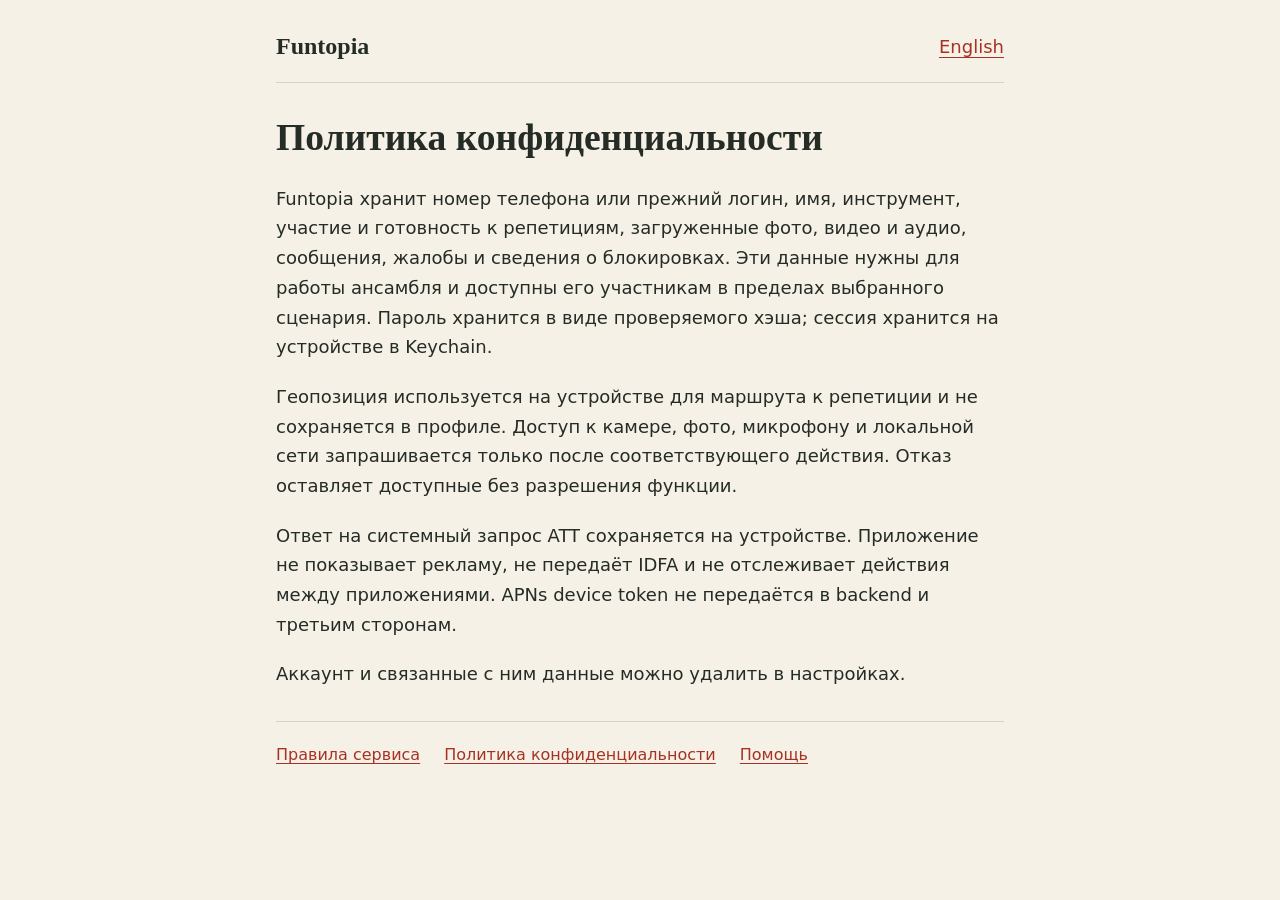
<file: privacy/index.html>
<!doctype html>
<html lang="ru">
<head>
  <meta charset="utf-8">
  <meta name="viewport" content="width=device-width, initial-scale=1">
  <title>Политика конфиденциальности — Funtopia</title>
  <link rel="stylesheet" href="/styles.css">
</head>
<body>
  <header>
    <a class="brand" href="/">Funtopia</a>
    <a href="/en/privacy/" lang="en">English</a>
  </header>
  <main>
    <h1>Политика конфиденциальности</h1>
    <p>Funtopia хранит номер телефона или прежний логин, имя, инструмент, участие и готовность к репетициям, загруженные фото, видео и аудио, сообщения, жалобы и сведения о блокировках. Эти данные нужны для работы ансамбля и доступны его участникам в пределах выбранного сценария. Пароль хранится в виде проверяемого хэша; сессия хранится на устройстве в Keychain.</p>
    <p>Геопозиция используется на устройстве для маршрута к репетиции и не сохраняется в профиле. Доступ к камере, фото, микрофону и локальной сети запрашивается только после соответствующего действия. Отказ оставляет доступные без разрешения функции.</p>
    <p>Ответ на системный запрос ATT сохраняется на устройстве. Приложение не показывает рекламу, не передаёт IDFA и не отслеживает действия между приложениями. APNs device token не передаётся в backend и третьим сторонам.</p>
    <p>Аккаунт и связанные с ним данные можно удалить в настройках.</p>
    <nav aria-label="Документы">
      <a href="/terms/">Правила сервиса</a>
      <a href="/privacy/">Политика конфиденциальности</a>
      <a href="/support/">Помощь</a>
    </nav>
  </main>
</body>
</html>
</file>
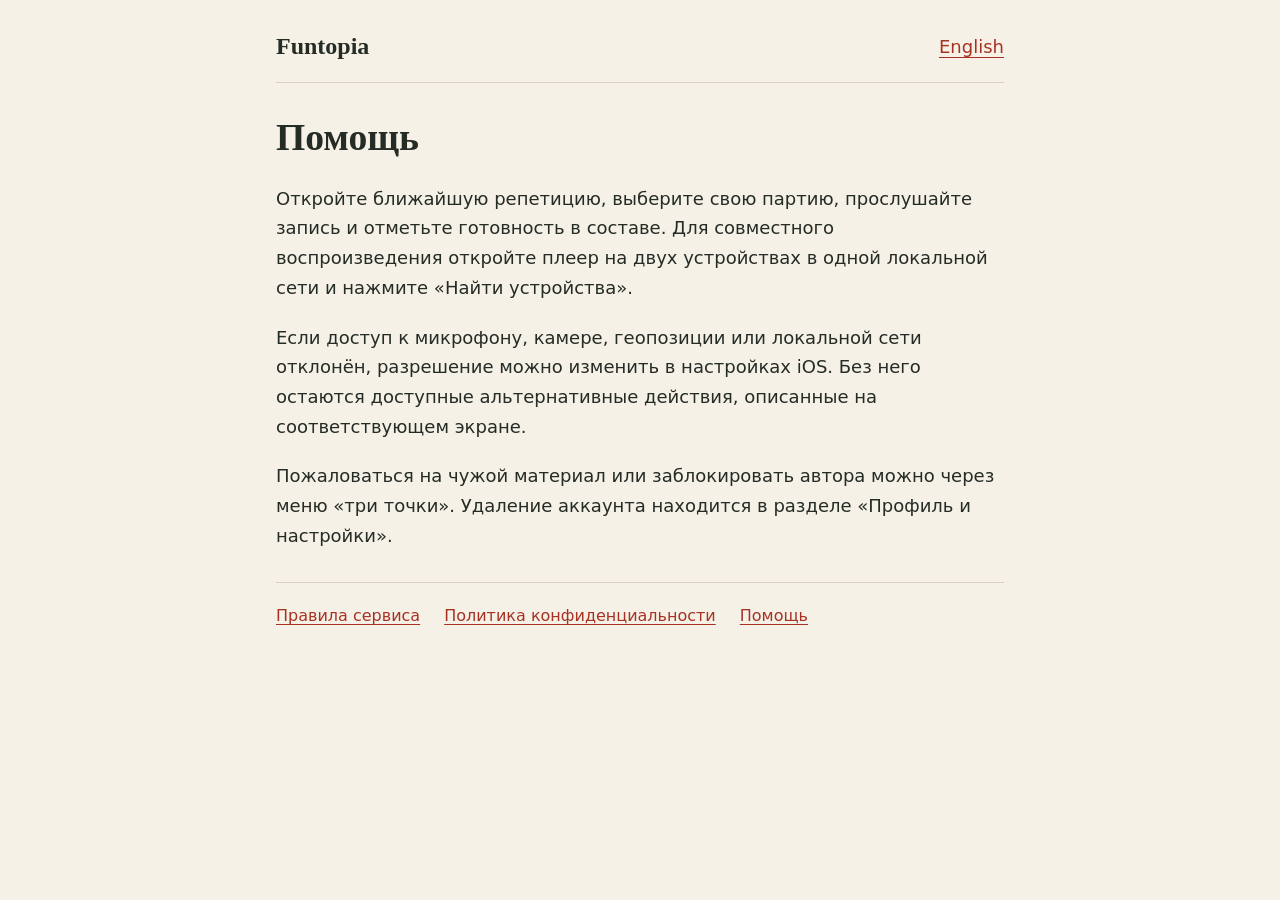
<file: support/index.html>
<!doctype html>
<html lang="ru">
<head>
  <meta charset="utf-8">
  <meta name="viewport" content="width=device-width, initial-scale=1">
  <title>Помощь — Funtopia</title>
  <link rel="stylesheet" href="/styles.css">
</head>
<body>
  <header>
    <a class="brand" href="/">Funtopia</a>
    <a href="/en/support/" lang="en">English</a>
  </header>
  <main>
    <h1>Помощь</h1>
    <p>Откройте ближайшую репетицию, выберите свою партию, прослушайте запись и отметьте готовность в составе. Для совместного воспроизведения откройте плеер на двух устройствах в одной локальной сети и нажмите «Найти устройства».</p>
    <p>Если доступ к микрофону, камере, геопозиции или локальной сети отклонён, разрешение можно изменить в настройках iOS. Без него остаются доступные альтернативные действия, описанные на соответствующем экране.</p>
    <p>Пожаловаться на чужой материал или заблокировать автора можно через меню «три точки». Удаление аккаунта находится в разделе «Профиль и настройки».</p>
    <nav aria-label="Документы">
      <a href="/terms/">Правила сервиса</a>
      <a href="/privacy/">Политика конфиденциальности</a>
      <a href="/support/">Помощь</a>
    </nav>
  </main>
</body>
</html>
</file>
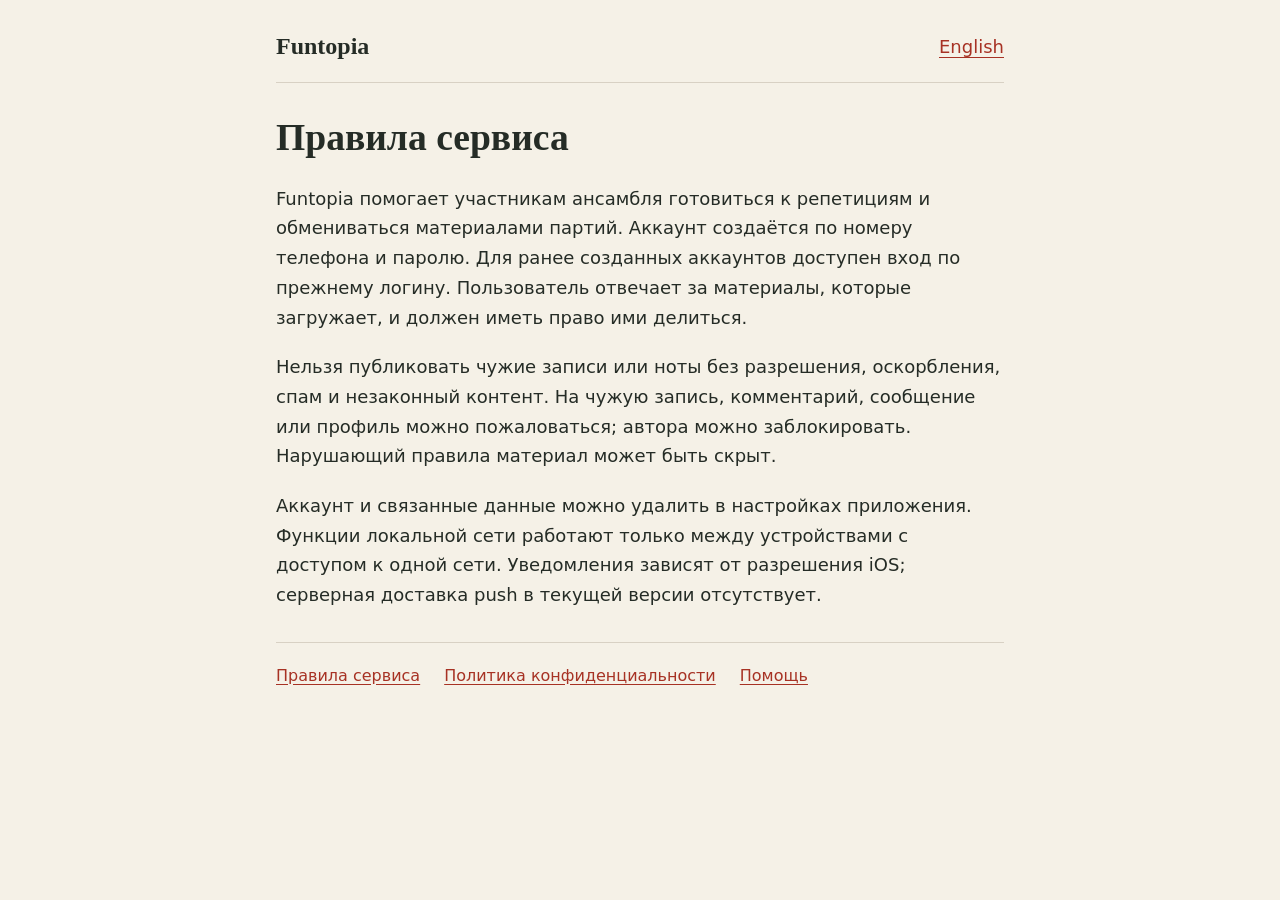
<file: terms/index.html>
<!doctype html>
<html lang="ru">
<head>
  <meta charset="utf-8">
  <meta name="viewport" content="width=device-width, initial-scale=1">
  <title>Правила сервиса — Funtopia</title>
  <link rel="stylesheet" href="/styles.css">
</head>
<body>
  <header>
    <a class="brand" href="/">Funtopia</a>
    <a href="/en/terms/" lang="en">English</a>
  </header>
  <main>
    <h1>Правила сервиса</h1>
    <p>Funtopia помогает участникам ансамбля готовиться к репетициям и обмениваться материалами партий. Аккаунт создаётся по номеру телефона и паролю. Для ранее созданных аккаунтов доступен вход по прежнему логину. Пользователь отвечает за материалы, которые загружает, и должен иметь право ими делиться.</p>
    <p>Нельзя публиковать чужие записи или ноты без разрешения, оскорбления, спам и незаконный контент. На чужую запись, комментарий, сообщение или профиль можно пожаловаться; автора можно заблокировать. Нарушающий правила материал может быть скрыт.</p>
    <p>Аккаунт и связанные данные можно удалить в настройках приложения. Функции локальной сети работают только между устройствами с доступом к одной сети. Уведомления зависят от разрешения iOS; серверная доставка push в текущей версии отсутствует.</p>
    <nav aria-label="Документы">
      <a href="/terms/">Правила сервиса</a>
      <a href="/privacy/">Политика конфиденциальности</a>
      <a href="/support/">Помощь</a>
    </nav>
  </main>
</body>
</html>
</file>
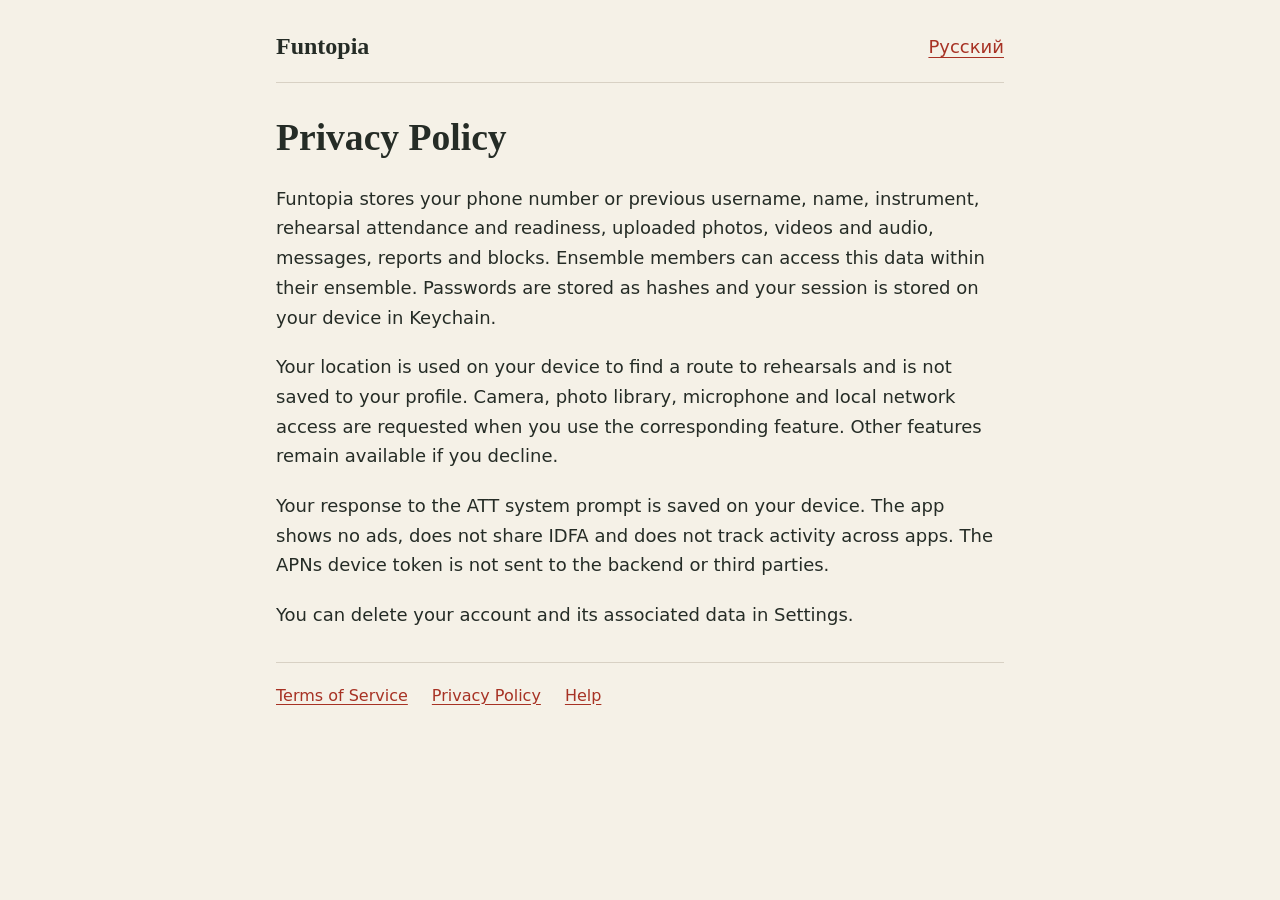
<file: en/privacy/index.html>
<!doctype html>
<html lang="en">
<head>
  <meta charset="utf-8">
  <meta name="viewport" content="width=device-width, initial-scale=1">
  <title>Privacy Policy — Funtopia</title>
  <link rel="stylesheet" href="/styles.css">
</head>
<body>
  <header>
    <a class="brand" href="/en/">Funtopia</a>
    <a href="/privacy/" lang="ru">Русский</a>
  </header>
  <main>
    <h1>Privacy Policy</h1>
    <p>Funtopia stores your phone number or previous username, name, instrument, rehearsal attendance and readiness, uploaded photos, videos and audio, messages, reports and blocks. Ensemble members can access this data within their ensemble. Passwords are stored as hashes and your session is stored on your device in Keychain.</p>
    <p>Your location is used on your device to find a route to rehearsals and is not saved to your profile. Camera, photo library, microphone and local network access are requested when you use the corresponding feature. Other features remain available if you decline.</p>
    <p>Your response to the ATT system prompt is saved on your device. The app shows no ads, does not share IDFA and does not track activity across apps. The APNs device token is not sent to the backend or third parties.</p>
    <p>You can delete your account and its associated data in Settings.</p>
    <nav aria-label="Documents">
      <a href="/en/terms/">Terms of Service</a>
      <a href="/en/privacy/">Privacy Policy</a>
      <a href="/en/support/">Help</a>
    </nav>
  </main>
</body>
</html>
</file>
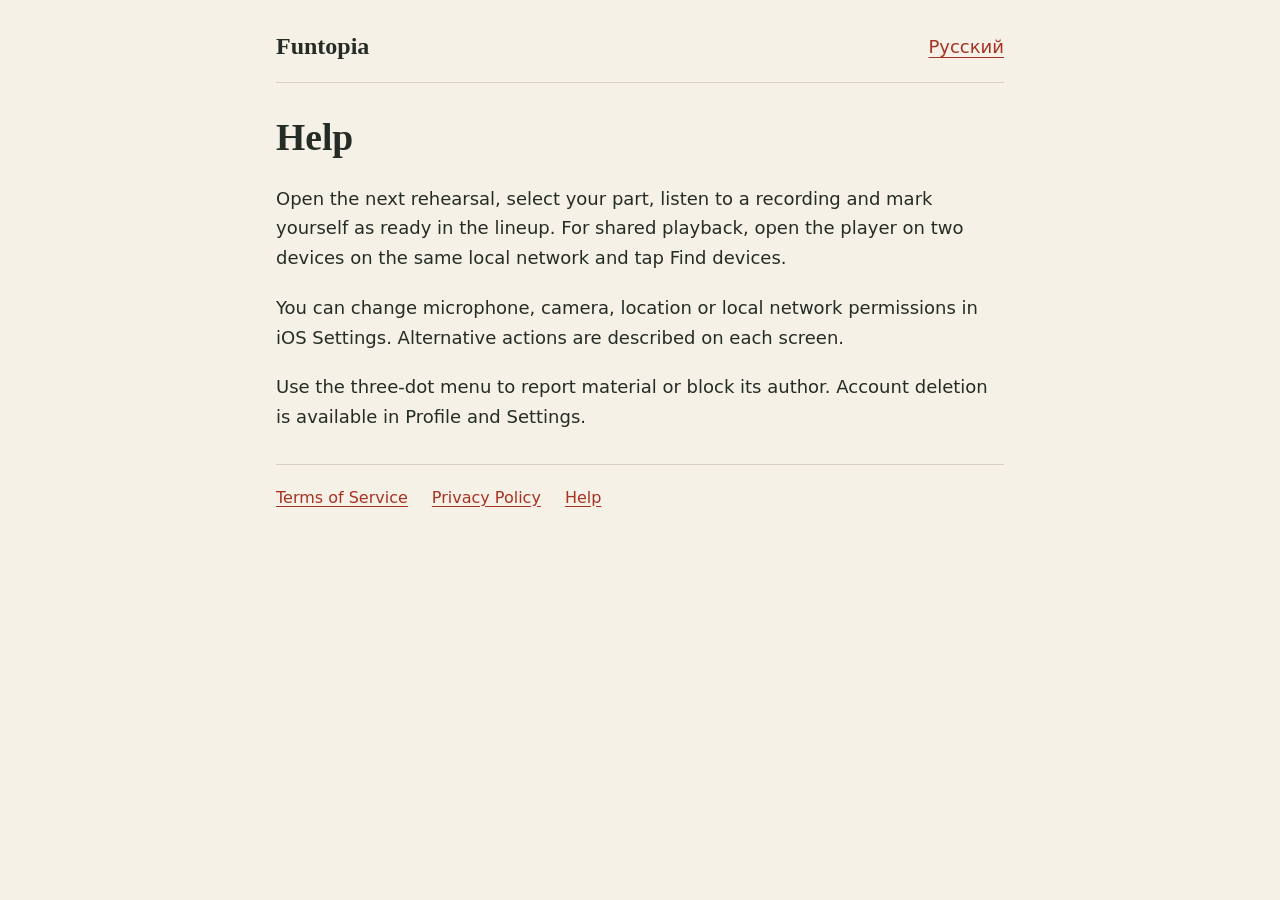
<file: en/support/index.html>
<!doctype html>
<html lang="en">
<head>
  <meta charset="utf-8">
  <meta name="viewport" content="width=device-width, initial-scale=1">
  <title>Help — Funtopia</title>
  <link rel="stylesheet" href="/styles.css">
</head>
<body>
  <header>
    <a class="brand" href="/en/">Funtopia</a>
    <a href="/support/" lang="ru">Русский</a>
  </header>
  <main>
    <h1>Help</h1>
    <p>Open the next rehearsal, select your part, listen to a recording and mark yourself as ready in the lineup. For shared playback, open the player on two devices on the same local network and tap Find devices.</p>
    <p>You can change microphone, camera, location or local network permissions in iOS Settings. Alternative actions are described on each screen.</p>
    <p>Use the three-dot menu to report material or block its author. Account deletion is available in Profile and Settings.</p>
    <nav aria-label="Documents">
      <a href="/en/terms/">Terms of Service</a>
      <a href="/en/privacy/">Privacy Policy</a>
      <a href="/en/support/">Help</a>
    </nav>
  </main>
</body>
</html>
</file>
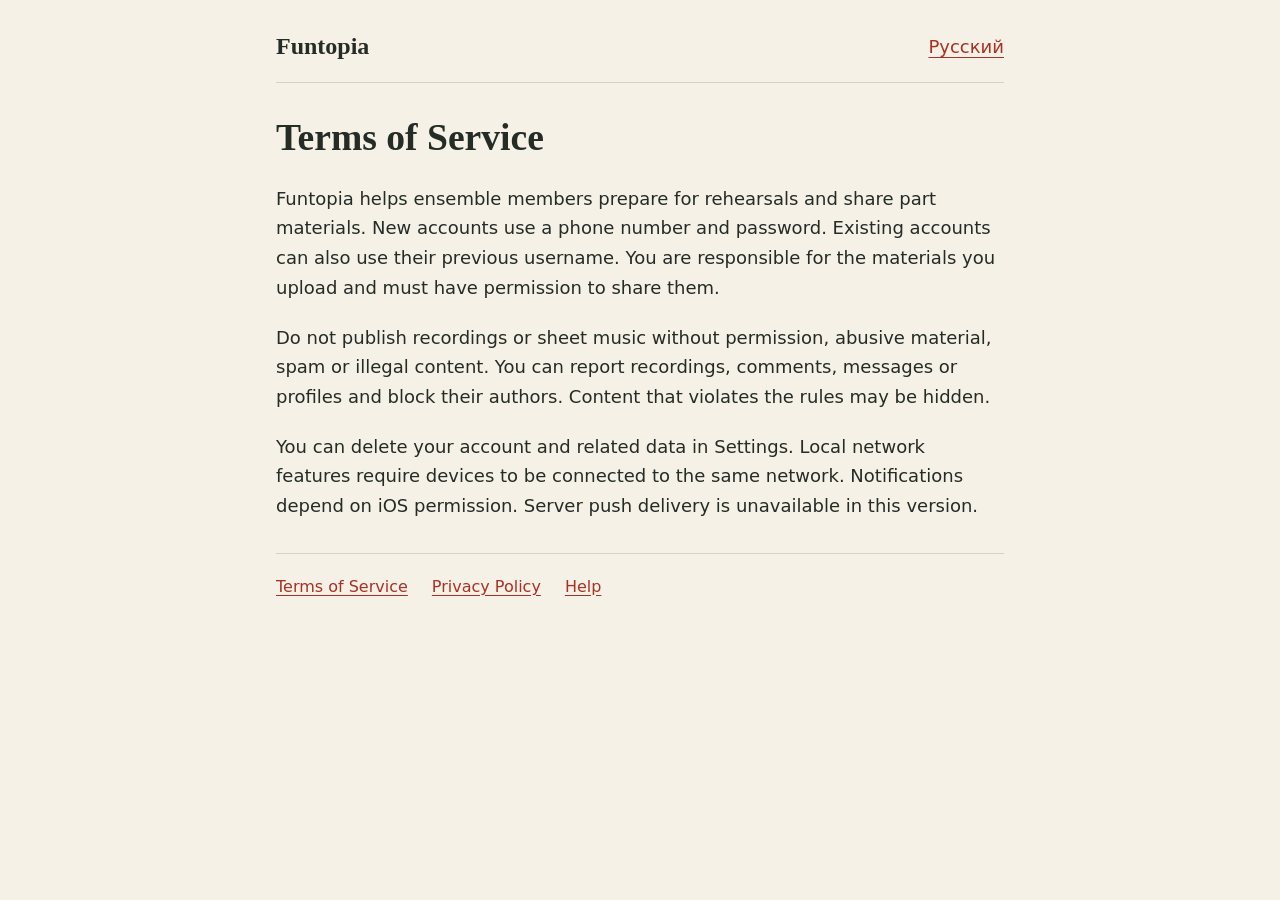
<file: en/terms/index.html>
<!doctype html>
<html lang="en">
<head>
  <meta charset="utf-8">
  <meta name="viewport" content="width=device-width, initial-scale=1">
  <title>Terms of Service — Funtopia</title>
  <link rel="stylesheet" href="/styles.css">
</head>
<body>
  <header>
    <a class="brand" href="/en/">Funtopia</a>
    <a href="/terms/" lang="ru">Русский</a>
  </header>
  <main>
    <h1>Terms of Service</h1>
    <p>Funtopia helps ensemble members prepare for rehearsals and share part materials. New accounts use a phone number and password. Existing accounts can also use their previous username. You are responsible for the materials you upload and must have permission to share them.</p>
    <p>Do not publish recordings or sheet music without permission, abusive material, spam or illegal content. You can report recordings, comments, messages or profiles and block their authors. Content that violates the rules may be hidden.</p>
    <p>You can delete your account and related data in Settings. Local network features require devices to be connected to the same network. Notifications depend on iOS permission. Server push delivery is unavailable in this version.</p>
    <nav aria-label="Documents">
      <a href="/en/terms/">Terms of Service</a>
      <a href="/en/privacy/">Privacy Policy</a>
      <a href="/en/support/">Help</a>
    </nav>
  </main>
</body>
</html>
</file>
<file: styles.css>
* { box-sizing: border-box; }
html { color: #252c26; background: #f5f1e7; }
body { max-width: 48rem; margin: 0 auto; padding: 2rem 1.25rem 3rem; font: 1.125rem/1.65 system-ui, sans-serif; overflow-wrap: break-word; }
header { display: flex; align-items: center; justify-content: space-between; gap: 1rem; padding-bottom: 1.25rem; border-bottom: 1px solid #d8d1c4; }
a { color: #a73224; text-underline-offset: 0.2em; }
a:focus-visible { outline: 2px solid currentColor; outline-offset: 5px; }
.brand { color: #252c26; font: bold 1.5rem Georgia, serif; text-decoration: none; }
h1 { margin: 2rem 0 1.5rem; font: 600 clamp(1.5rem, 5.5vw, 2.35rem)/1.2 Georgia, serif; }
p { margin: 0 0 1.25rem; }
nav { display: flex; flex-wrap: wrap; gap: 0.75rem 1.5rem; margin-top: 2rem; padding-top: 1.25rem; border-top: 1px solid #d8d1c4; font-size: 1rem; }
</file>
